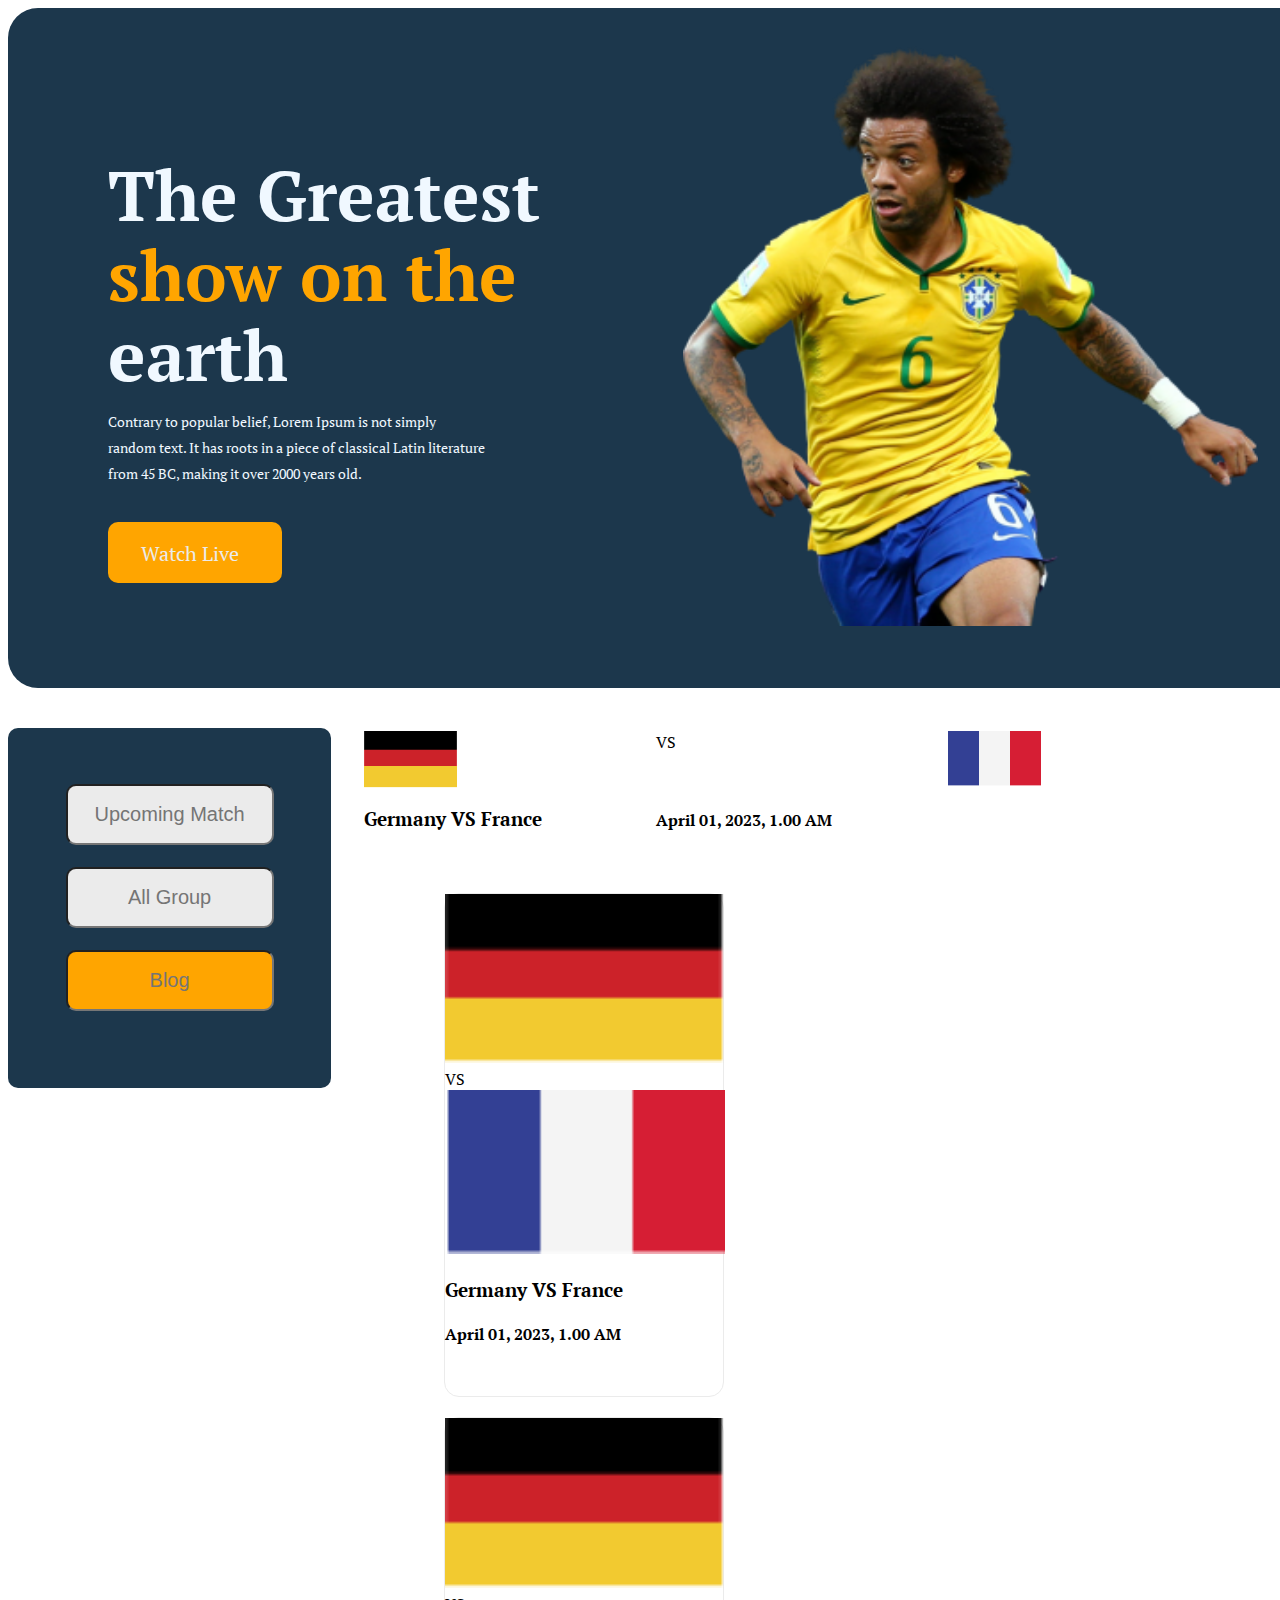
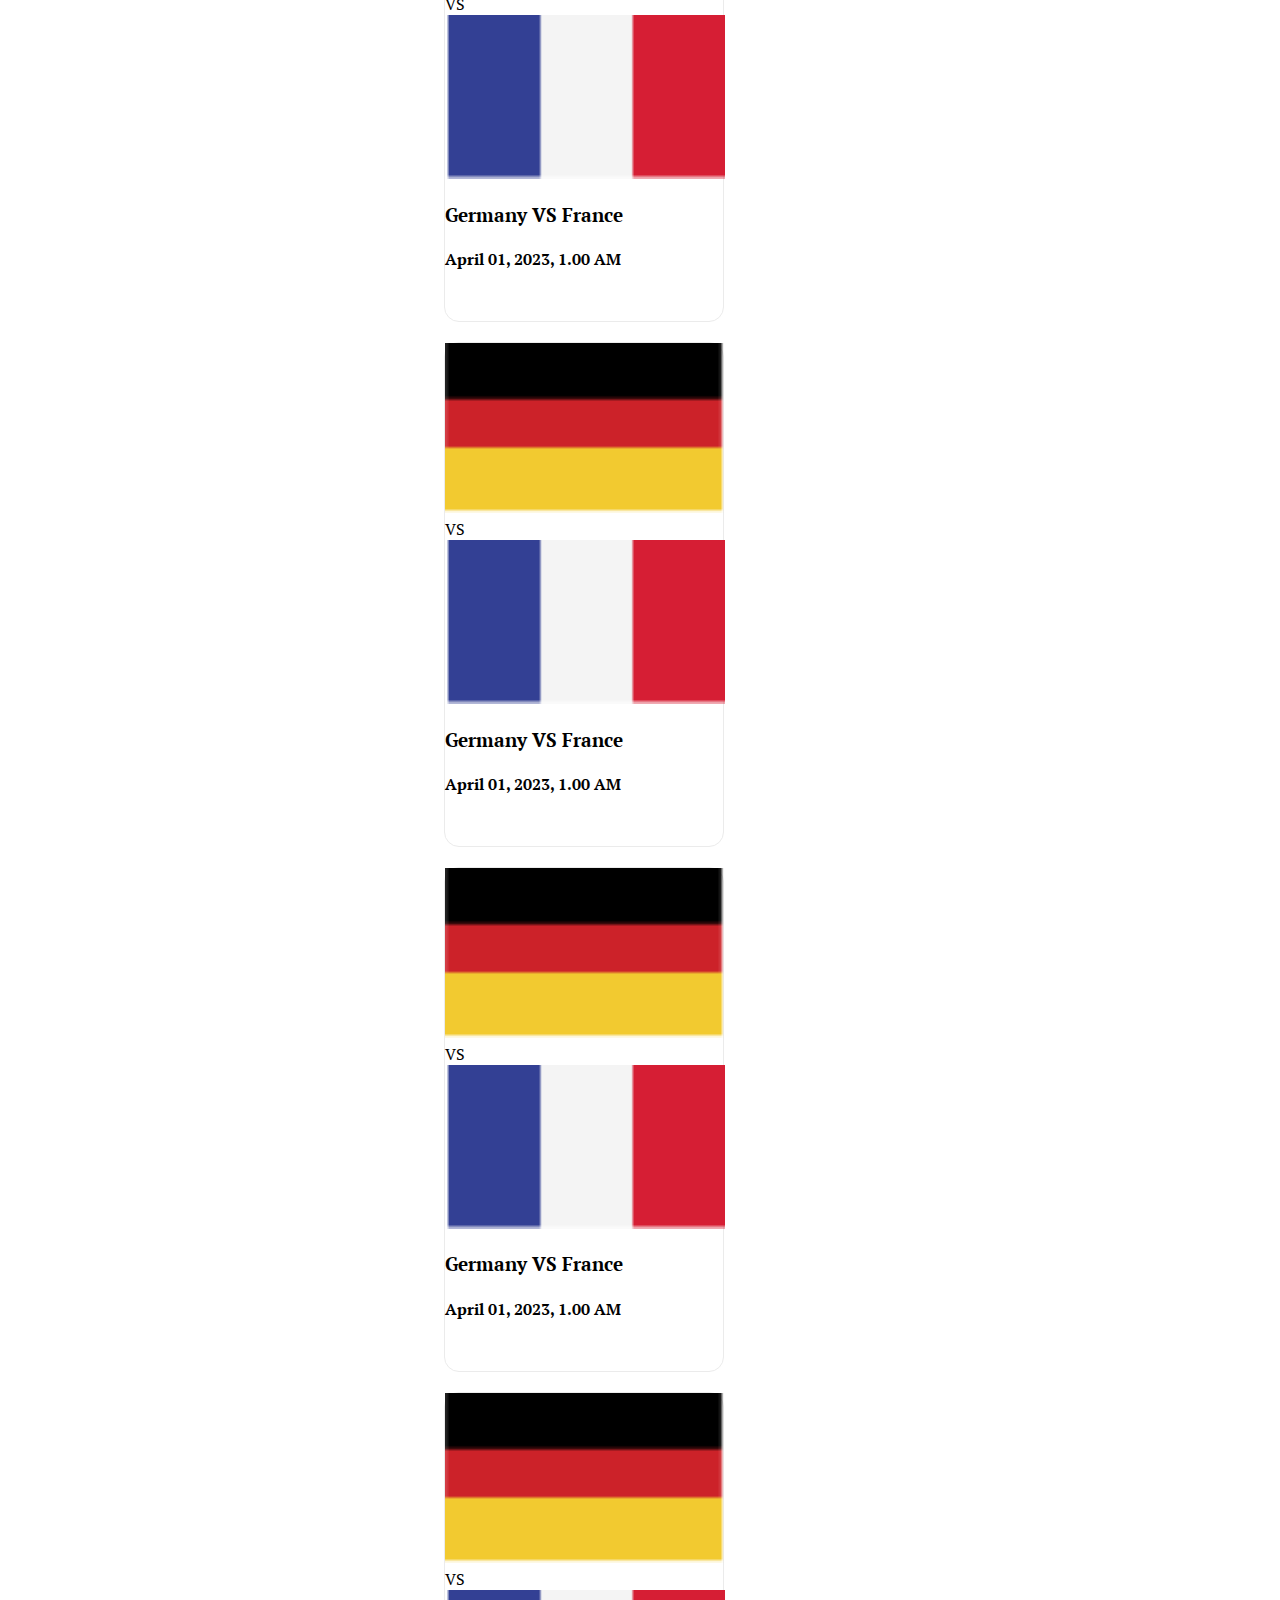
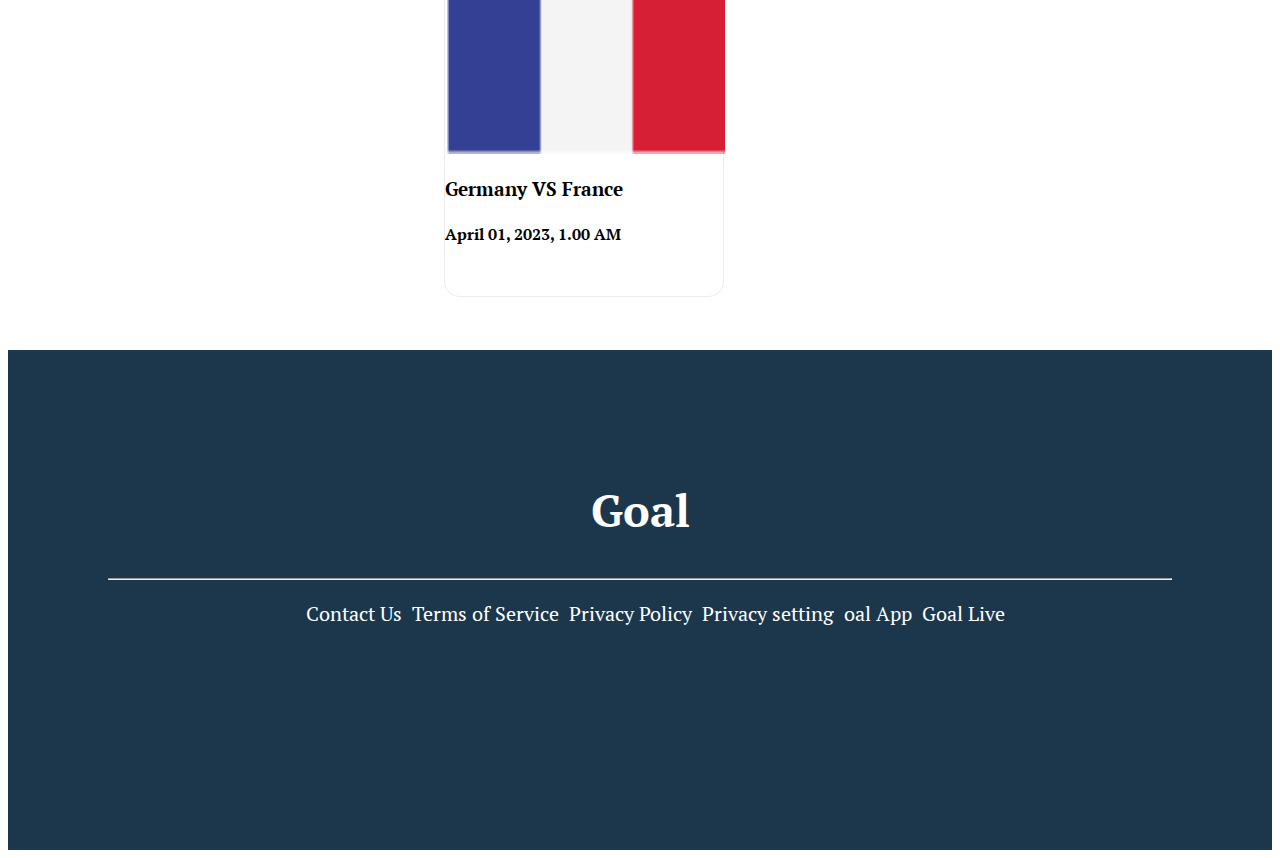
<file: match.html>
<!DOCTYPE html>
<html lang="en">

<head>
    <meta charset="UTF-8">
    <meta http-equiv="X-UA-Compatible" content="IE=edge">
    <meta name="viewport" content="width=device-width, initial-scale=1.0">
    <title>T20 World Cup 2022</title>
    <!-----------font awesome-------->
    <link rel="stylesheet" href="https://cdnjs.cloudflare.com/ajax/libs/font-awesome/6.1.1/css/all.min.css"
        integrity="sha512-KfkfwYDsLkIlwQp6LFnl8zNdLGxu9YAA1QvwINks4PhcElQSvqcyVLLD9aMhXd13uQjoXtEKNosOWaZqXgel0g=="
        crossorigin="anonymous" referrerpolicy="no-referrer" />
    <!-----------stylesheet-------->
    <link rel="stylesheet" href="styles/style.css">
    <style>
        /*..................tablet  drivces............*/

        @media only screen and (mani-width:688px) and (max-width:922px) {
            .container {
                background: red;
                width: 100%;
            }

            .container {
                grid-template-columns: repeat(2, 1fr);
            }


            /*........google font........*/
            @import url('https://fonts.googleapis.com/css2?family=Gentium+Book+Plus:wght@700&family=Gulzar&family=Heebo:wght@800&family=Libre+Baskerville&family=Merriweather:wght@400;700&family=Oswald:wght@500&family=PT+Serif:ital,wght@0,700;1,400;1,700&family=Playfair+Display:ital,wght@0,500;1,400;1,500&family=Poppins:ital,wght@0,300;0,400;0,600;1,200;1,300;1,400;1,600&display=swap');

            body {
                font-family: 'Gentium Book Plus', serif;
                font-family: 'Gulzar', serif;
                font-family: 'Heebo', sans-serif;
                font-family: 'Libre Baskerville', serif;
                font-family: 'Merriweather', serif;
                font-family: 'Oswald', sans-serif;
                font-family: 'Playfair Display', serif;
                font-family: 'Poppins', sans-serif;
                font-family: 'PT Serif', serif;

            }

            header {
                background: palevioletred;
                border-radius: 30px;
                height: 680px;
                width: 1330px;

            }

            .container {

                display: flex;
                align-items: center;
            }

            .thumbnail-content {
                width: 540px;
                height: 430px;
                padding: 100px;
            }

            .thumbnail-content h1 {
                color: aliceblue;
                margin-bottom: 0px;
                line-height: 80px;
                font-size: 70px;
            }

            .thumbnail-content p {
                color: aliceblue;
                font-weight: 400;
                line-height: 26px;
                font-size: 14px;
            }

            span {
                color: orange;
            }


            .thumbnail-btn {
                background: orange;
                font-size: 20px;
                padding: 18px;
                width: 138px;
                height: 25px;
                margin-top: 35px;
                border-radius: 10px;
                color: #EBEBEB;
                text-align: center;
                transition: width 2s;

            }

            .thumbnail-btn:hover {
                width: 400px;
                background: brown;
                text-align: center;
                transition-timing-function: ease-in-out;
            }

            .thumbnail-btn a {
                text-decoration: none;
                margin-right: 10px;
                color: #EBEBEB;
            }

            .thumbnail-img img {
                width: 575px;
                height: 580px;
                padding: 30px 80px 0px 24px;

            }






            /*........match detail ar info......*/
            .match-container {
                display: flex;


            }


            .match-menu {
                margin-top: 50px;
                margin-bottom: 10px;
                padding-top: 15px;
                padding-bottom: 15px;
                height: 200px;
                width: 300px;
                background: #1c374c;
                border-radius: 10px;


            }

            .match-menu ul {
                padding: 0px;
                list-style: none;
            }

            .match-menu ul li {
                text-align: center;
                justify-content: center;
                font-size: 20px;

            }

            .active {
                text-align: center;
                background-color: #EBEBEB;
                width: 150px;
                height: 40px;
                border-radius: 10px;
                margin-bottom: 22px;
                font-size: 20px;

            }


            .activeA {
                text-align: center;
                background-color: orange;
                width: 150px;
                height: 40px;
                border-radius: 10px;
                margin-bottom: 22px;
                font-size: 20px;
                transition: all 0.3 ease 0s;
            }


            .activeA:hover {
                background: red;
                text-align: center;
            }

            /*............players img or detail section......*/

            .player-img-container {

                height: 300px;
                width: 1330px;
                padding: 30px;
                display: grid;
                grid-template-columns: repeat(3, 1fr);

            }

            .player-img-content {
                margin-bottom: 20px;
            }

            .player-img {
                text-align: center;
                border: 1px solid #EBEBEB;
                border-radius: 15px;
                margin-right: 5px;
                width: 313px;
                height: 200px;
                margin-top: 10px;
                margin-left: 2px;
                padding-bottom: 10px;
            }




            /*........footer.......*/
            footer {
                color: white;
                background-color: palevioletred;
                height: 200px;
                align-items: center;
                padding: 100px;
                margin-top: 150px;

            }

            .footer-content {
                display: flex;
                align-items: center;
                justify-content: center;
                text-align: center;
                flex-direction: column;

            }

            h1 {
                font-size: 45px;
            }

            .footer-manu {
                margin-bottom: 20px;
                font-size: 18px;

            }

            .footer-menus {
                font-size: 20px;
                display: flex;
                justify-content: space-evenly;

            }


            .footer-manu ul {
                display: flex;
                align-items: center;
                justify-content: center;


            }


            .footer-manu li {
                padding-right: 10px;
                display: block;
            }

            .footer-manu ul li a {

                color: white;
                text-decoration: none;
            }

            .Social-icon {
                font-size: 20px;

            }

            .Social-icon :hover {
                color: purple;
            }

            .link:hover {
                color: orange;

            }
    </style>

</head>

<body>
    <!-----------header star-------->
    <header>

        <div class="thumbnail-container">
            <div class="container">
                <div class="thumbnail-content">

                    <h1>The Greatest <br>
                        <span> show on the</span> <br>
                        earth
                    </h1>

                    <p>Contrary to popular belief, Lorem Ipsum is not simply <br>

                        random text. It has roots in a piece of classical Latin literature <br>
                        from 45 BC, making it over 2000 years old.</p>


                    <div class="thumbnail-btn">
                        <a class="btn" href="">Watch Live</a>
                        <i class="fa-solid fa-chevron-right"></i>

                    </div>
                </div>

                <div class="thumbnail-img">
                    <img src="images/Banner Image.png" alt="">
                    <div class="ball"></div>
                </div>
            </div>
        </div>
    </header>
    <!-----------header end-------->

    <!-----------match detail ar info---------->


    <section class="match-detail">
        <div class="match-container">
            <div class="match-menu">


                <ul>
                    <li><input class="active" type="text" placeholder="Upcoming Match"> </li>
                    <li><input class="active" type="text" placeholder="All Group"> </li>
                    <li> <input class="activeA" type="text" placeholder="Blog"> </li>


                </ul>
            </div>

            <!-----------players img or detail section ---------->

            <div class="player-img-container">
                <div class="player-img-content">


                    <img src="images/germany Flag.png" alt="">VS
                    <img src="images/Flag.png" alt="">

                    <h3>Germany VS France</h3>
                    <h4>April 01, 2023, 1.00 AM</h4>

                </div>


                <div class="player-img">

                    <img src="images/germany Flag.png" alt="">VS
                    <img src="images/Flag.png" alt="">


                    <h3>Germany VS France</h3>
                    <h4>April 01, 2023, 1.00 AM</h4>

                </div>



                <div class="player-img">

                    <img src="images/germany Flag.png" alt="">VS
                    <img src="images/Flag.png" alt="">



                    <h3>Germany VS France</h3>
                    <h4>April 01, 2023, 1.00 AM</h4>

                </div>



                <div class="player-img">

                    <img src="images/germany Flag.png" alt="">VS
                    <img src="images/Flag.png" alt="">



                    <h3>Germany VS France</h3>
                    <h4>April 01, 2023, 1.00 AM</h4>


                </div>



                <div class="player-img">

                    <img src="images/germany Flag.png" alt="">VS
                    <img src="images/Flag.png" alt="">


                    <h3>Germany VS France</h3>
                    <h4>April 01, 2023, 1.00 AM</h4>

                </div>


                <div class="player-img">

                    <img src="images/germany Flag.png" alt="">VS
                    <img src="images/Flag.png" alt="">


                    <h3>Germany VS France</h3>
                    <h4>April 01, 2023, 1.00 AM</h4>

                </div>
            </div>
        </div>


    </section>

    <!----------footer section------->

    <footer>

        <div class="footer-content">

            <h1>Goal</h1>
        </div>
        <hr class="footer-line">
        <!-----------nav section-------->

        <div class="footer-manu">
            <nav>
                <ul class="footer-menus">

                    <li><a href="">Contact Us </a></li> <br>
                    <li><a href="">Terms of Service</a></li>
                    <li><a href="">Privacy Policy </a></li>
                    <li><a href="">Privacy setting </a></li>
                    <li><a href=""> oal App</a></li>
                    <li><a href="">Goal Live</a></li>
                </ul>

                <ul class="Social-icon">
                    <li><i class="fa-brands fa-facebook"> </i><a class="link" href="http://www.facebook.com">
                        </a>

                    </li>
                    <li><i class="fa-brands fa-google"></i><a class="link" href="http://www.google.com">
                        </a></li>

                    <li> <i class="fa-brands fa-youtube"></i> <br> <a class="link" href="http://www.youtube.com"></a>
                    </li>
                </ul>
            </nav>
    </footer>
</body>

</html>
</file>
<file: styles/style.css>
/*........google font........*/
@import url('https://fonts.googleapis.com/css2?family=Gentium+Book+Plus:wght@700&family=Gulzar&family=Heebo:wght@800&family=Libre+Baskerville&family=Merriweather:wght@400;700&family=Oswald:wght@500&family=PT+Serif:ital,wght@0,700;1,400;1,700&family=Playfair+Display:ital,wght@0,500;1,400;1,500&family=Poppins:ital,wght@0,300;0,400;0,600;1,200;1,300;1,400;1,600&display=swap');

body {
    font-family: 'Gentium Book Plus', serif;
    font-family: 'Gulzar', serif;
    font-family: 'Heebo', sans-serif;
    font-family: 'Libre Baskerville', serif;
    font-family: 'Merriweather', serif;
    font-family: 'Oswald', sans-serif;
    font-family: 'Playfair Display', serif;
    font-family: 'Poppins', sans-serif;
    font-family: 'PT Serif', serif;

}

header {
    background: #1c374c;
    border-radius: 30px;
    height: 680px;
    width: 1330px;

}

.container {

    display: flex;
    align-items: center;
}

.thumbnail-content {
    width: 540px;
    height: 430px;
    padding: 100px;
}

.thumbnail-content h1 {
    color: aliceblue;
    margin-bottom: 0px;
    line-height: 80px;
    font-size: 70px;
}

.thumbnail-content p {
    color: aliceblue;
    font-weight: 400;
    line-height: 26px;
    font-size: 14px;
}

span {
    color: orange;
}


.thumbnail-btn {
    background: orange;
    font-size: 20px;
    padding: 18px;
    width: 138px;
    height: 25px;
    margin-top: 35px;
    border-radius: 10px;
    color: #EBEBEB;
    text-align: center;
    transition: width 2s;

}

.thumbnail-btn:hover {
    width: 400px;
    background: palevioletred;
    text-align: center;
    transition-timing-function: ease-in-out;
}

.thumbnail-btn a {
    text-decoration: none;
    margin-right: 10px;
    color: #EBEBEB;
}

.thumbnail-img img {
    width: 575px;
    height: 580px;
    padding: 30px 80px 0px 24px;
    animation-duration: 2s;
    animation-iteration-count: infinite;
    animation-direction: alternate;

}


.thumbnail-img img:hover {
    margin-right: 0px;
    margin-right: 300px;

}




/*........match detail ar info......*/
.match-container {
    display: flex;

}


.match-menu {
    margin-top: 40px;
    padding-left: 30px;
    padding-right: 30px;
    padding-top: 40px;


    height: 320px;
    width: 400px;
    background: #1c374c;
    border-radius: 10px;

}

.match-menu ul {
    padding: 0px;
    list-style: none;
}

.match-menu ul li {
    text-align: center;
    justify-content: center;
    font-size: 20px;

}

.active {
    text-align: center;
    background-color: #EBEBEB;
    width: 200px;
    height: 55px;
    border-radius: 10px;
    margin-bottom: 22px;
    font-size: 20px;

}


.activeA {
    text-align: center;
    background-color: orange;
    width: 200px;
    height: 55px;
    border-radius: 10px;
    margin-bottom: 22px;
    font-size: 20px;
    transition: all 0.3 ease 2s;
}


.activeA:hover {
    background: red;
    text-align: center;
}

/*............players img or detail section......*/

.player-img-container {
    margin-top: 10px;
    width: 1330px;
    padding: 33px;
}

.player-img-content {
    margin-bottom: 20px;
    display: grid;
    grid-template-columns: repeat(3, 1fr);
    padding-bottom: 20px;

}

.player-img {
    box-sizing: border-box;
    border: 1px solid #EBEBEB;
    border-radius: 15px;
    width: 280px;
    padding-bottom: 30px;
    margin-bottom: 20px;
    margin-left: 80px;

}

.player-img img {
    width: 280px;
}

.button {
    width: 90px;
    height: 25px;
    border-radius: 5px;
    text-align: center;
    font-weight: bold;
    font-size: 15px;

}

/*........footer.......*/
footer {
    color: white;
    background-color: #1c374c;
    height: 300px;
    align-items: center;
    padding: 100px;

}

.footer-content {
    display: flex;
    align-items: center;
    justify-content: center;
    text-align: center;
    flex-direction: column;

}

h1 {
    font-size: 45px;
}

.footer-manu {
    margin-bottom: 20px;
    font-size: 18px;

}

.footer-menus {
    font-size: 20px;
    display: flex;
    justify-content: space-evenly;

}


.footer-manu ul {
    display: flex;
    align-items: center;
    justify-content: center;


}


.footer-manu li {
    padding-right: 10px;
    display: block;
}

.footer-manu ul li a {

    color: white;
    text-decoration: none;
}

.Social-icon {
    font-size: 20px;

}

.Social-icon :hover {
    color: purple;
}

.link:hover {
    color: orange;

}
</file>
